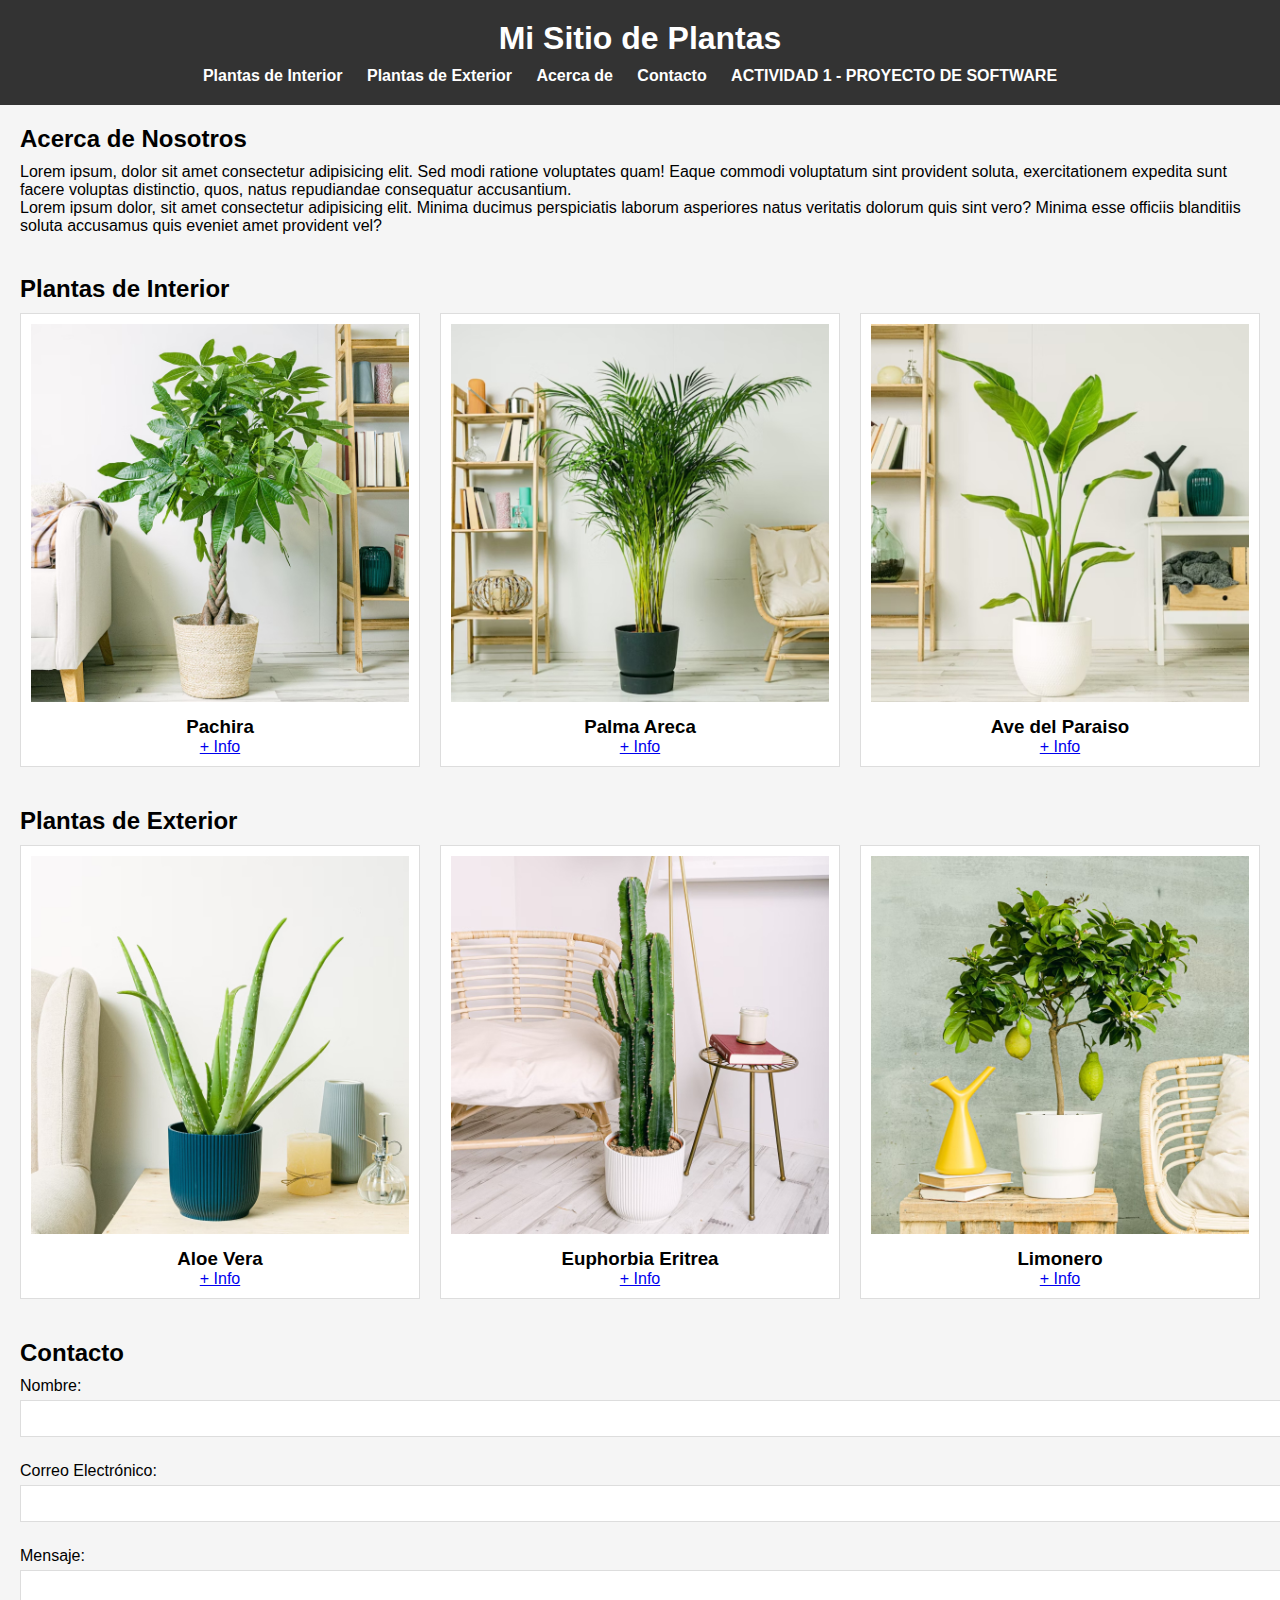
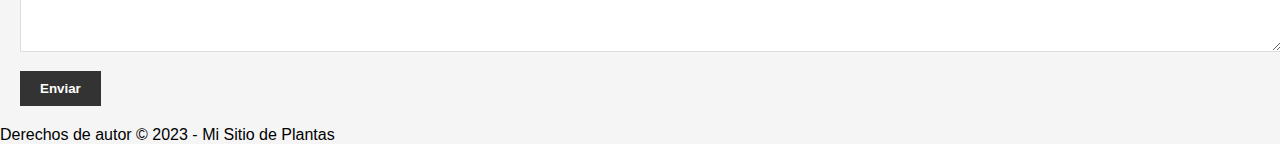
<file: index.html>
<!DOCTYPE html>
<html lang="es">
    <head>
        <meta charset="UTF-8" />
        <meta name="viewport" content="width=device-width, initial-scale=1.0" />
        <link rel="stylesheet" href="estilosIA.css" />
        <title>Mi Sitio de Plantas</title>
    </head>
    <body>
        <header>
            <h1>Mi Sitio de Plantas</h1>
            <nav>
                <ul>
                    <li><a href="#interior">Plantas de Interior</a></li>
                    <li><a href="#exterior">Plantas de Exterior</a></li>
                    <li><a href="#about">Acerca de</a></li>
                    <li><a href="#contact">Contacto</a></li>
                    <li>
                        <a href="actividad1.html"
                            >ACTIVIDAD 1 - PROYECTO DE SOFTWARE</a
                        >
                    </li>
                </ul>
            </nav>
        </header>

        <section id="about">
            <h2>Acerca de Nosotros</h2>
            <!-- Información sobre el mantenimiento del sitio -->
            <p>
                Lorem ipsum, dolor sit amet consectetur adipisicing elit. Sed
                modi ratione voluptates quam! Eaque commodi voluptatum sint
                provident soluta, exercitationem expedita sunt facere voluptas
                distinctio, quos, natus repudiandae consequatur accusantium.
            </p>
            <p>
                Lorem ipsum dolor, sit amet consectetur adipisicing elit. Minima
                ducimus perspiciatis laborum asperiores natus veritatis dolorum
                quis sint vero? Minima esse officiis blanditiis soluta accusamus
                quis eveniet amet provident vel?
            </p>
        </section>

        <section id="interior">
            <h2>Plantas de Interior</h2>
            <div class="grid">
                <!-- Planta 1 de Interior -->
                <div class="plant">
                    <img
                        src="imagenes/interior_1_pachira.jpg"
                        alt="Planta de Interior 1"
                    />
                    <h3>Pachira</h3>
                    <a href="info/interior_1_pachira.pdf" download>+ Info</a>
                </div>
                <!-- Planta 2 de Interior -->
                <div class="plant">
                    <img
                        src="imagenes/interior_2_palma_areca.jpg"
                        alt="Planta de Interior 2"
                    />
                    <h3>Palma Areca</h3>
                    <a href="info/interior_2_palma_areca.pdf" download
                        >+ Info</a
                    >
                </div>
                <!-- Planta 3 de Interior -->
                <div class="plant">
                    <img
                        src="imagenes/interior_3_ave_del_paraiso.jpg"
                        alt="Planta de Interior 3"
                    />
                    <h3>Ave del Paraiso</h3>
                    <a href="info/interior_3_ave_del_paraiso.pdf" download
                        >+ Info</a
                    >
                </div>
            </div>
        </section>

        <section id="exterior">
            <h2>Plantas de Exterior</h2>
            <div class="grid">
                <!-- Planta 1 de Exterior -->
                <div class="plant">
                    <img
                        src="imagenes/exterior_1_aloe_vera.jpg"
                        alt="Planta de Exterior 1"
                    />
                    <h3>Aloe Vera</h3>
                    <a href="info/exterior_1_aloe_vera.pdf" download>+ Info</a>
                </div>
                <!-- Planta 2 de Exterior -->
                <div class="plant">
                    <img
                        src="imagenes/exterior_2_euphorbia_eritrea.jpg"
                        alt="Planta de Exterior 2"
                    />
                    <h3>Euphorbia Eritrea</h3>
                    <a href="info/exterior_2_euphorbia_eritrea.pdf" download
                        >+ Info</a
                    >
                </div>
                <!-- Planta 3 de Exterior -->
                <div class="plant">
                    <img
                        src="imagenes/exterior_3_limonero.jpg"
                        alt="Planta de Exterior 3"
                    />
                    <h3>Limonero</h3>
                    <a href="info/exterior_3_limonero.pdf" download>+ Info</a>
                </div>
            </div>
        </section>

        <section id="contact">
            <h2>Contacto</h2>
            <form>
                <label for="nombre">Nombre:</label>
                <input type="text" id="nombre" name="nombre" required />

                <label for="email">Correo Electrónico:</label>
                <input type="email" id="email" name="email" required />

                <label for="mensaje">Mensaje:</label>
                <textarea
                    id="mensaje"
                    name="mensaje"
                    rows="4"
                    required
                ></textarea>

                <button type="submit">Enviar</button>
            </form>
        </section>

        <footer>
            <p>Derechos de autor © 2023 - Mi Sitio de Plantas</p>
        </footer>
    </body>
</html>
</file>
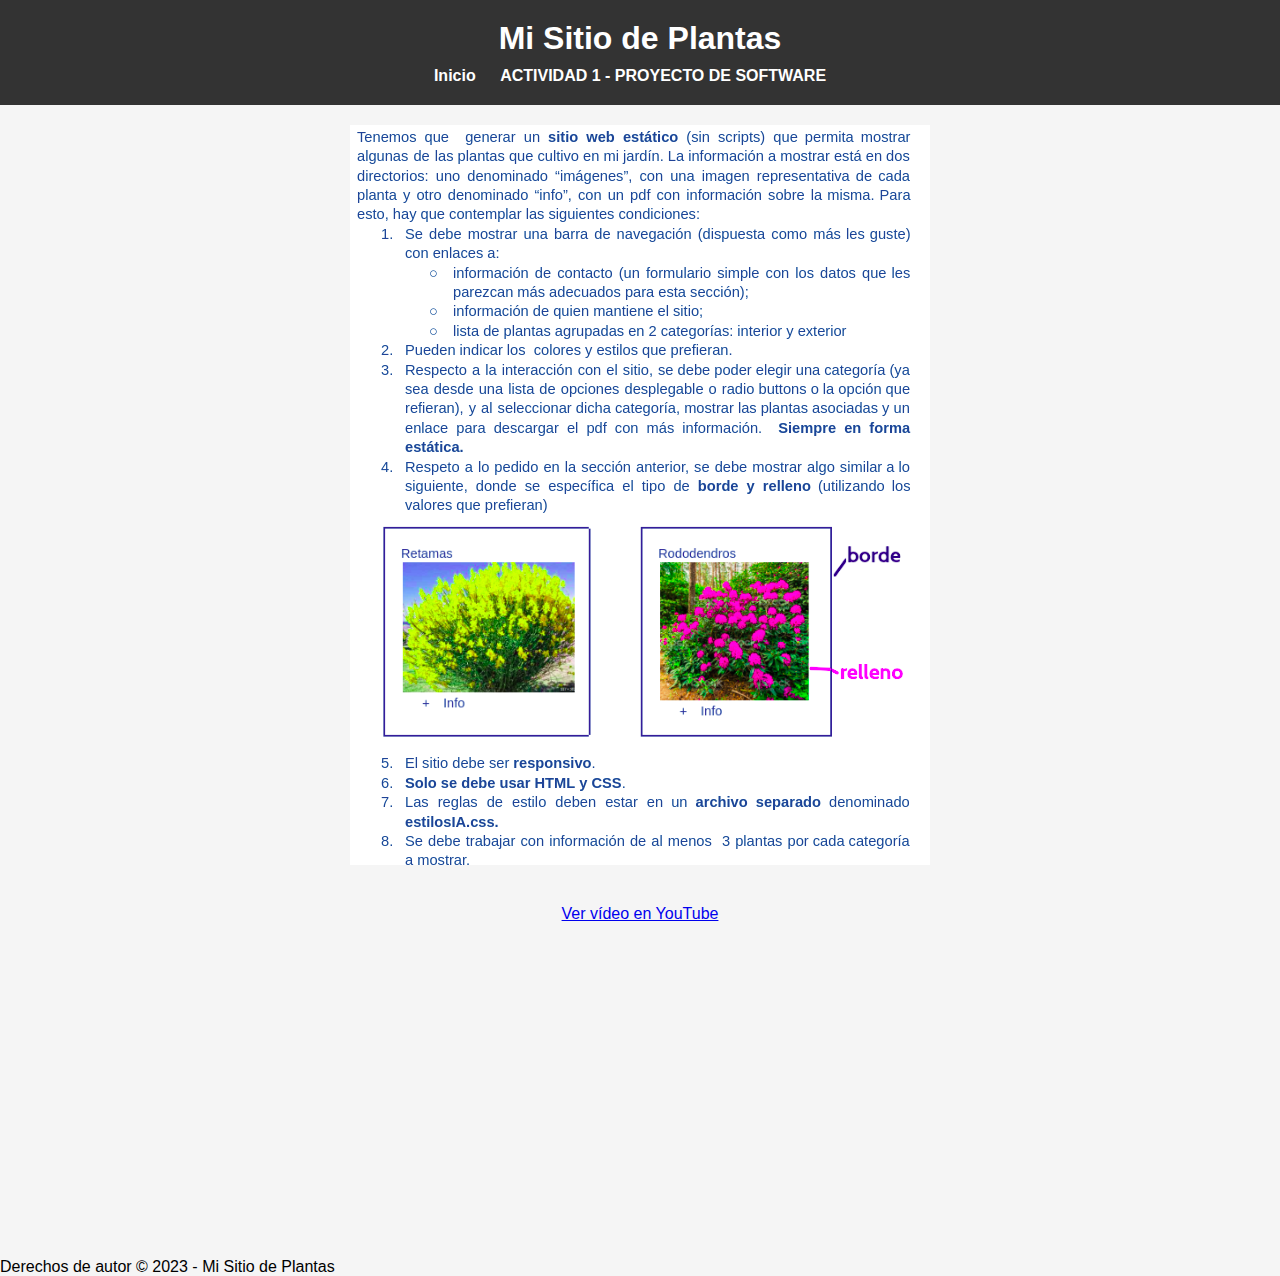
<file: actividad1.html>
<!DOCTYPE html>
<html lang="es">
    <head>
        <meta charset="UTF-8" />
        <meta name="viewport" content="width=device-width, initial-scale=1.0" />
        <link rel="stylesheet" href="estilosIA.css" />
        <title>Mi Sitio de Plantas</title>
    </head>
    <body>
        <header>
            <h1>Mi Sitio de Plantas</h1>
            <nav>
                <ul>
                    <li><a href="index.html">Inicio</a></li>
                    <li>
                        <a href="actividad1.html"
                            >ACTIVIDAD 1 - PROYECTO DE SOFTWARE</a
                        >
                    </li>
                </ul>
            </nav>
        </header>

        <section id="consigna">
            <img src="imagenes/consigna.png" alt="Consigna" />
        </section>

        <section id="enlace_video">
            <a
                href="https://www.youtube.com/watch?v=hT1-b1zH-iU"
                target="_blank"
                >Ver vídeo en YouTube</a
            >
        </section>

        <div class="video">
            <iframe
                width="560"
                height="315"
                src="https://www.youtube.com/embed/hT1-b1zH-iU?si=4OAWv0ti9Db0isFO"
                title="YouTube video player"
                frameborder="0"
                allow="accelerometer; autoplay; clipboard-write; encrypted-media; gyroscope; picture-in-picture; web-share"
                allowfullscreen
            ></iframe>
        </div>

        <footer>
            <p>Derechos de autor © 2023 - Mi Sitio de Plantas</p>
        </footer>
    </body>
</html>
</file>
<file: estilosIA.css>
/* Resetear estilos y establecer fuentes */
body,
h1,
h2,
h3,
p,
ul,
li,
form,
label,
input,
textarea,
button {
    margin: 0;
    padding: 0;
    font-family: Arial, sans-serif;
}

/* Estilos generales */
body {
    background-color: #f5f5f5;
}

header {
    background-color: #333;
    color: #fff;
    padding: 20px;
    text-align: center;
}

header h1 {
    font-size: 2rem;
    margin-bottom: 10px;
}

nav ul {
    list-style: none;
}

nav ul li {
    display: inline;
    margin-right: 20px;
}

nav a {
    color: #fff;
    text-decoration: none;
    font-weight: bold;
}

nav a:hover {
    text-decoration: underline;
}

section {
    padding: 20px;
}

h2 {
    font-size: 1.5rem;
    margin-bottom: 10px;
}

.grid {
    display: grid;
    grid-template-columns: repeat(3, 1fr);
    gap: 20px;
}

.plant {
    background-color: #fff;
    padding: 10px;
    border: 1px solid #ddd;
    text-align: center;
}

.plant img {
    max-width: 100%;
    height: auto;
}

.plant h3 {
    margin-top: 10px;
}

form label {
    display: block;
    margin-top: 10px;
}

input[type="text"],
input[type="email"],
textarea {
    width: 100%;
    padding: 10px;
    margin-top: 5px;
    margin-bottom: 15px;
    border: 1px solid #ddd;
}

button {
    background-color: #333;
    color: #fff;
    padding: 10px 20px;
    border: none;
    cursor: pointer;
    font-weight: bold;
}

button:hover {
    background-color: #555;
}

#consigna {
    display: flex;
    justify-content: center;
}

#enlace_video {
    text-align: center;
}

.video {
    display: flex;
    justify-content: center;
}

@media only screen and (max-width: 600px) {
    body {
        .grid {
            display: flex;
            flex-direction: column;
        }
    }
}
</file>
